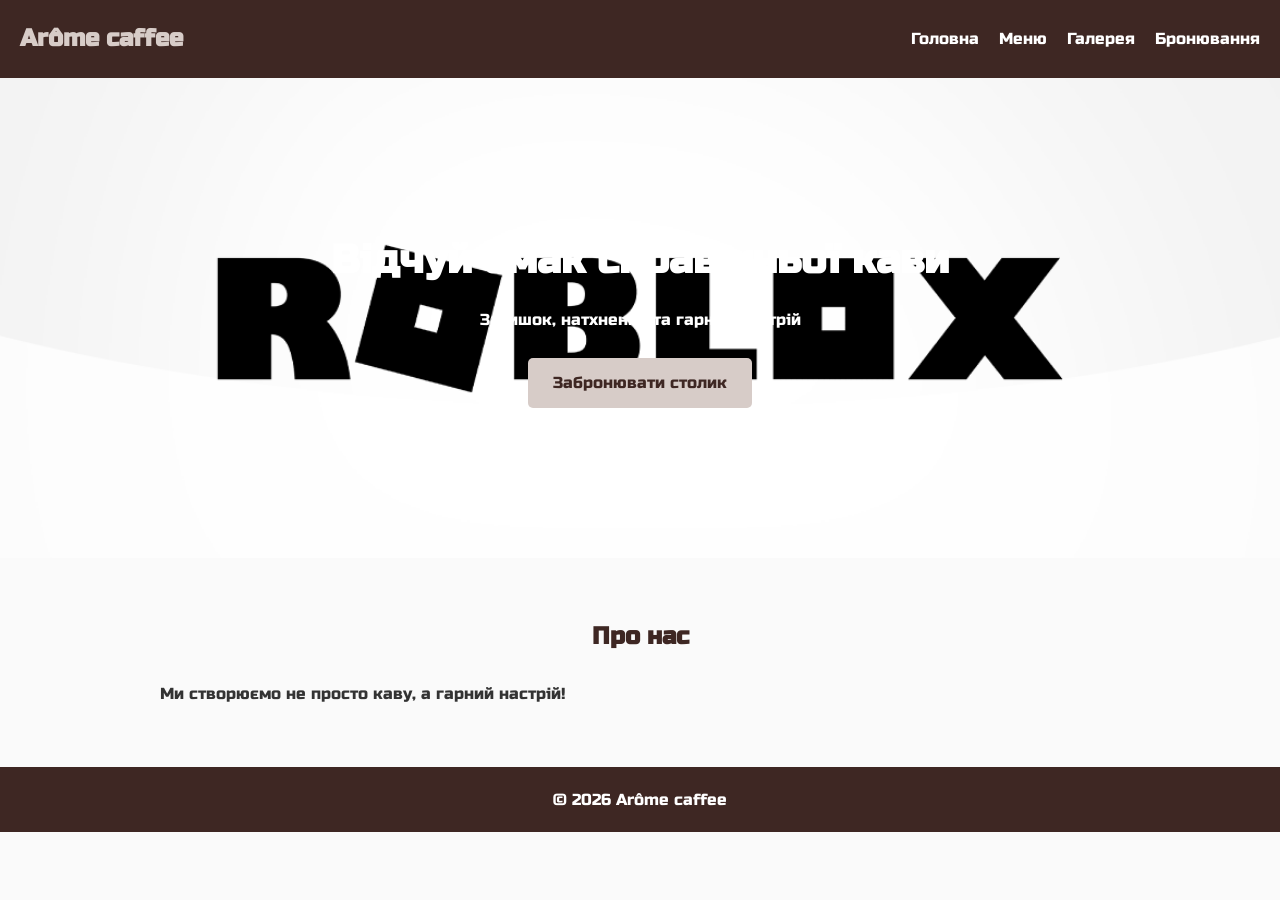
<file: index.html>
<!DOCTYPE html>
<html lang="uk">

<head>
    <meta charset="UTF-8">
    <title>Arôme caffee</title>
    <link rel="stylesheet" href="style.css">
</head>

<body>

    <header>
        <div class="logo">Arôme caffee</div>

        <nav>
            <a href="index.html">Головна</a>
            <a href="menu.html">Меню</a>
            <a href="gallery.html">Галерея</a>
            <a href="booking.html">Бронювання</a>
        </nav>
    </header>

    <section class="hero">
        <h1>Відчуй смак справжньої кави</h1>
        <p>Затишок, натхнення та гарний настрій</p>
        <a href="booking.html" class="btn">Забронювати столик</a>
    </section>

    <main>
        <h2>Про нас</h2>
        <p>Ми створюємо не просто каву, а гарний настрій!</p>
    </main>

    <footer>
        <p>© 2026 Arôme caffee</p>
    </footer>

</body>

</html>
</file>
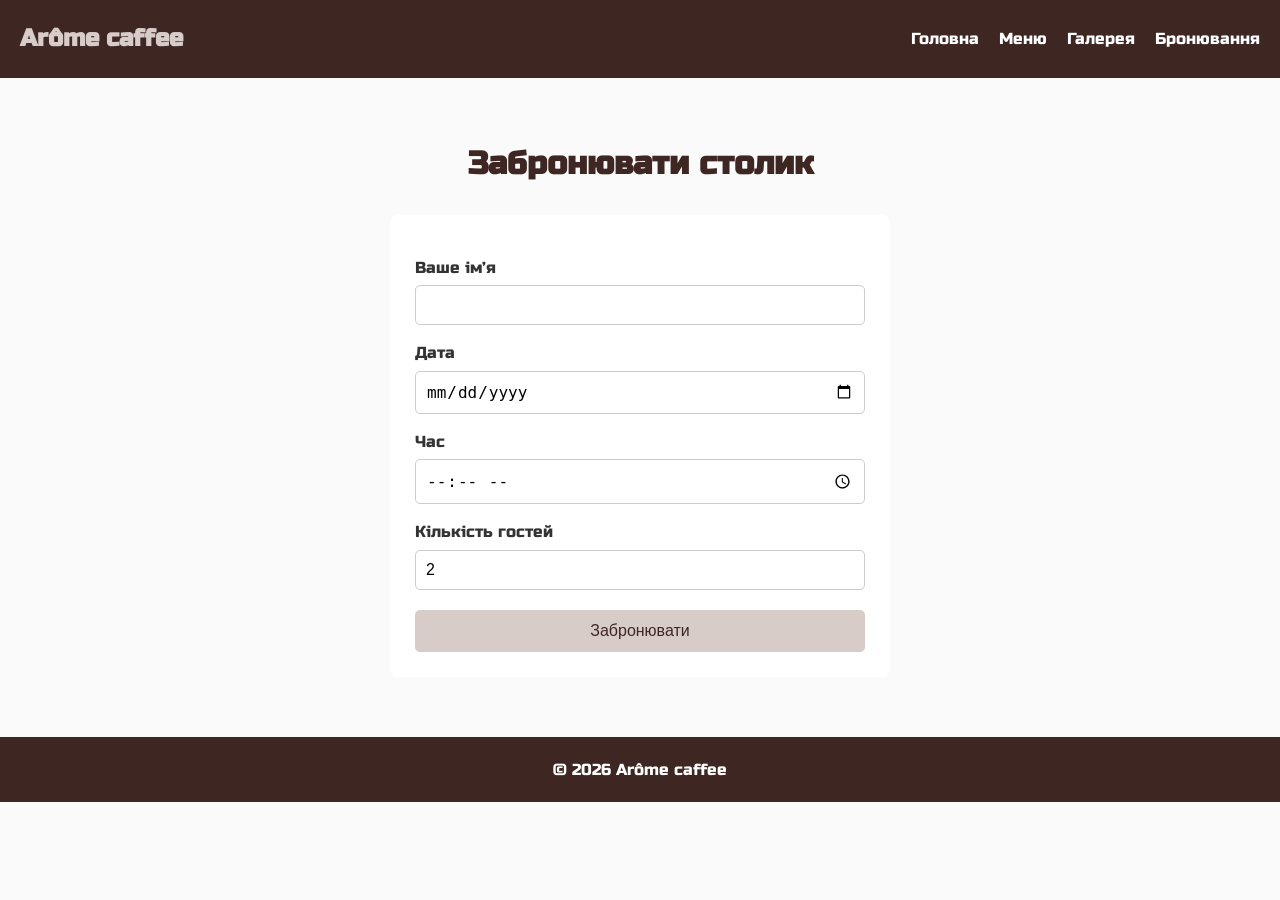
<file: booking.html>
<!DOCTYPE html>
<html lang="uk">

<head>
    <meta charset="UTF-8">
    <title>Бронювання | Arôme caffee</title>
    <link rel="stylesheet" href="style.css">
</head>

<body>

    <header>
        <div class="logo">Arôme caffee</div>

        <nav>
            <a href="index.html">Головна</a>
            <a href="menu.html">Меню</a>
            <a href="gallery.html">Галерея</a>
            <a href="booking.html">Бронювання</a>
        </nav>
    </header>

    <main>
        <h1>Забронювати столик</h1>

        <form class="booking-form">
            <label for="name">Ваше ім’я</label>
            <input type="text" id="name" required>

            <label for="date">Дата</label>
            <input type="date" id="date" required>

            <label for="time">Час</label>
            <input type="time" id="time" required>

            <label for="guests">Кількість гостей</label>
            <input type="number" id="guests" min="1" max="15" value="2" required>

            <button type="submit" class="btn">Забронювати</button>
        </form>
    </main>

    <footer>
        <p>© 2026 Arôme caffee</p>
    </footer>

</body>

</html>
</file>
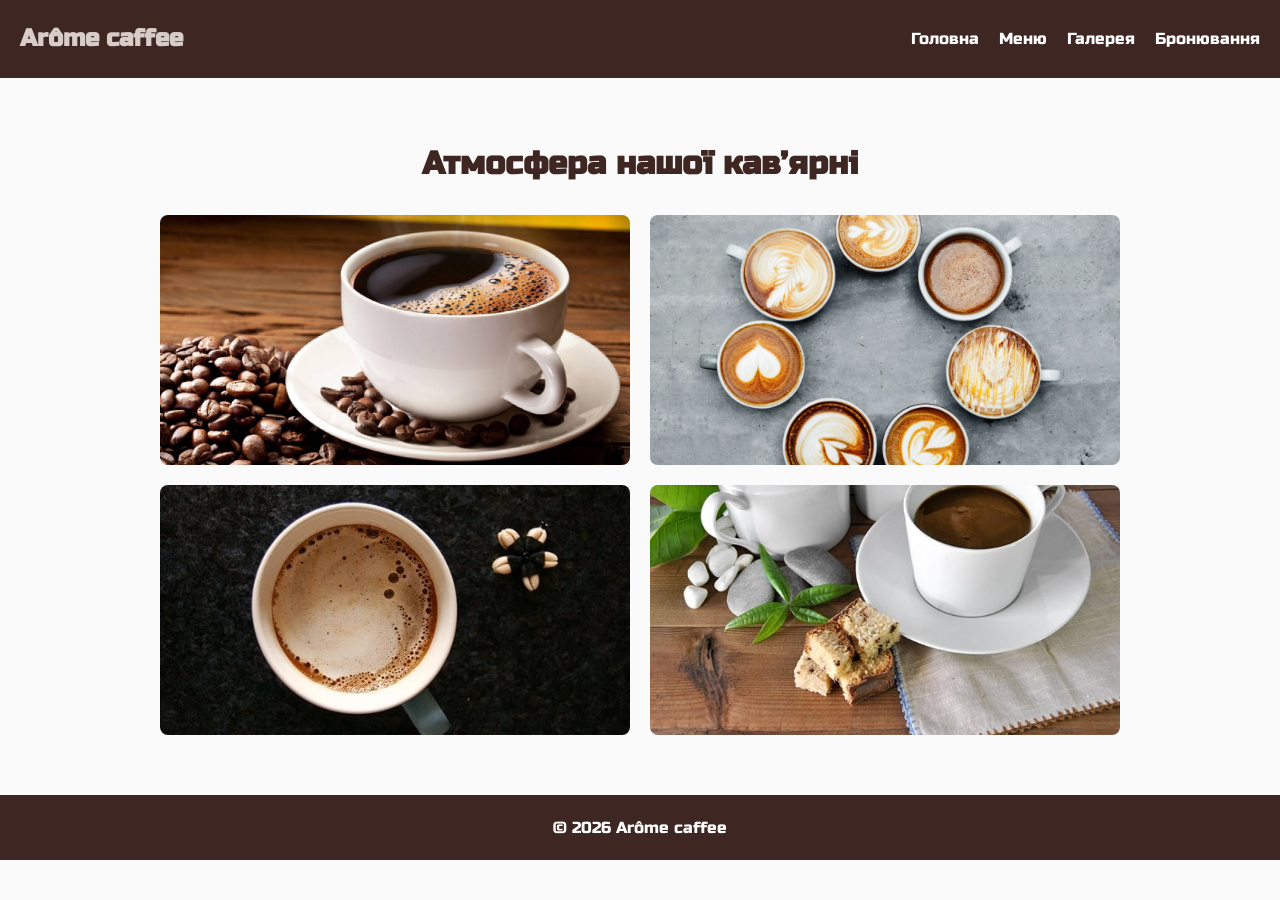
<file: gallery.html>
<html lang="uk">

<head>
    <meta charset="UTF-8">
    <title>Галерея | Arôme caffee</title>
    <link rel="stylesheet" href="style.css">
</head>

<body>

    <header>
        <div class="logo">Arôme caffee</div>

        <nav>
            <a href="index.html">Головна</a>
            <a href="menu.html">Меню</a>
            <a href="gallery.html">Галерея</a>
            <a href="booking.html">Бронювання</a>
        </nav>
    </header>

    <main>
        <h1>Атмосфера нашої кав’ярні</h1>

        <div class="gallery">
            <img src="kofe.jpg" >
            <img src="97c1107cee7eb9c10a767ca051def3a4.webp" >
            <img src="p-o-big.webp" >
            <img src="sekreti_kavi.jpeg" >
        </div>
    </main>

    <footer>
        <p>© 2026 Arôme caffee</p>
    </footer>

</body>

</html>
</file>
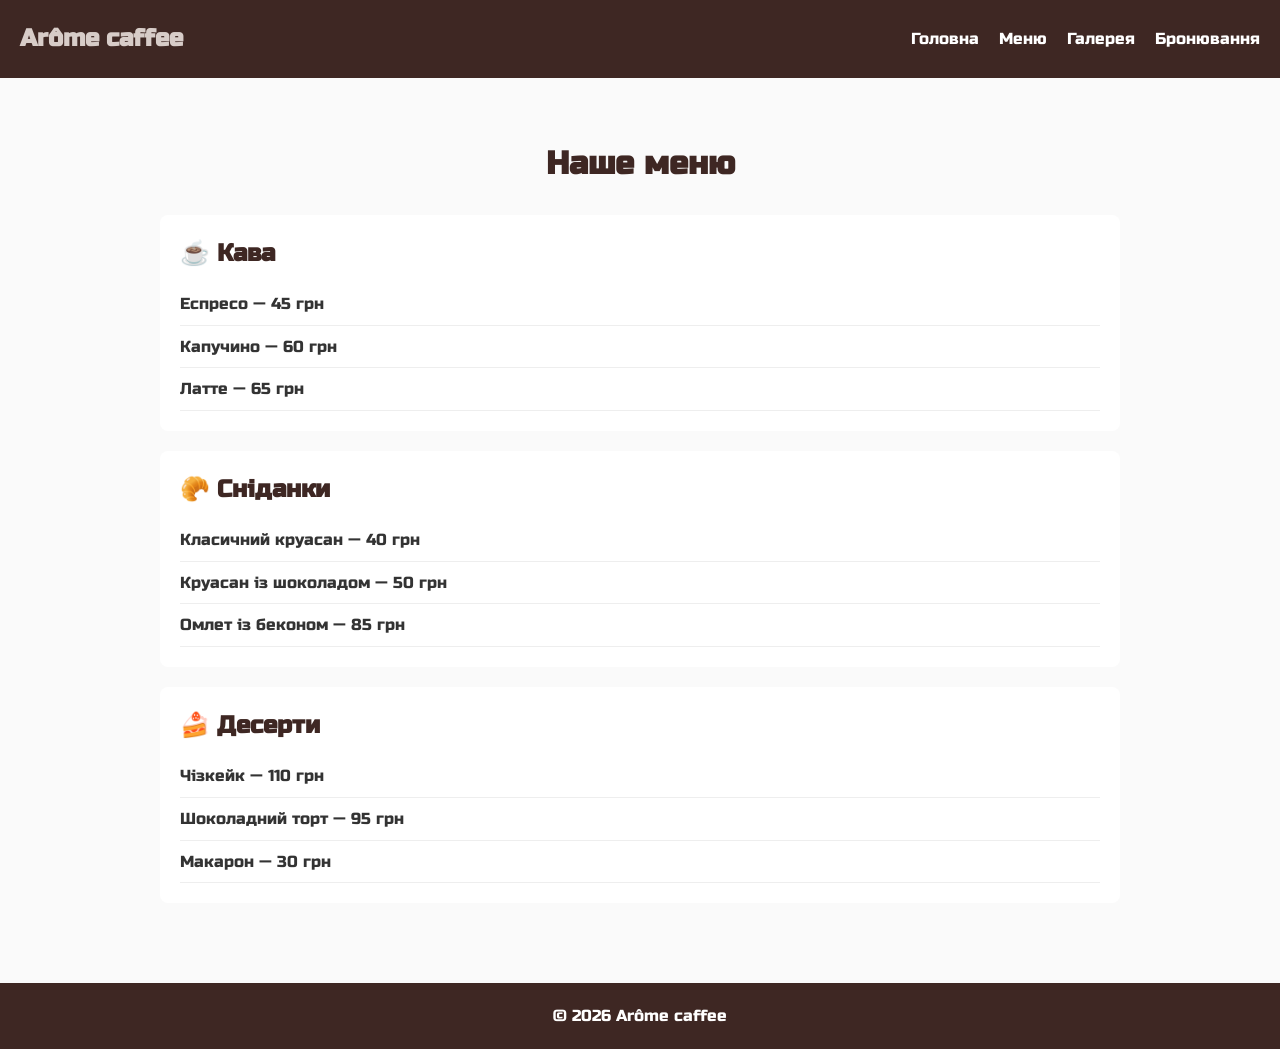
<file: menu.html>
<!DOCTYPE html>
<html lang="uk">

<head>
    <meta charset="UTF-8">
    <title>Меню | Arôme caffee</title>
    <link rel="stylesheet" href="style.css">
</head>

<body>

    <header>
        <div class="logo">Arôme caffee</div>

        <nav>
            <a href="index.html">Головна</a>
            <a href="menu.html">Меню</a>
            <a href="gallery.html">Галерея</a>
            <a href="booking.html">Бронювання</a>
        </nav>
    </header>

    <main>
        <h1>Наше меню</h1>

        <section class="menu-section">
            <h2>☕ Кава</h2>
            <p>Еспресо — 45 грн</p>
            <p>Капучино — 60 грн</p>
            <p>Латте — 65 грн</p>
        </section>

        <section class="menu-section">
            <h2>🥐 Сніданки</h2>
            <p>Класичний круасан — 40 грн</p>
            <p>Круасан із шоколадом — 50 грн</p>
            <p>Омлет із беконом — 85 грн</p>
        </section>

        <section class="menu-section">
            <h2>🍰 Десерти</h2>
            <p>Чізкейк — 110 грн</p>
            <p>Шоколадний торт — 95 грн</p>
            <p>Макарон — 30 грн</p>
        </section>
    </main>

    <footer>
        <p>© 2026 Arôme caffee</p>
    </footer>

</body>

</html>
</file>
<file: style.css>
@import url("https://fonts.googleapis.com/css2?family=Caacupe+One&family=Roboto:ital,wght@0,100..900;1,100..900&family=Russo+One&family=Scoutie+Sans:ital,wght@0,200..800;1,200..800&display=swap");

* {
  box-sizing: border-box;
  margin: 0;
  padding: 0;
}

body {
  font-family: "Russo One", sans-serif;
  background-color: #fafafa;
  color: #333;
  line-height: 1.6;
}

header {
  background-color: #3e2723;
  color: white;
  padding: 20px;
  display: flex;
  justify-content: space-between;
  align-items: center;
  flex-wrap: wrap;
  gap: 15px;
}

.logo {
  font-size: 24px;
  font-weight: bold;
  color: #d7ccc8;
}

nav {
  display: flex;
  flex-wrap: wrap;
  gap: 20px;
}

nav a {
  color: white;
  text-decoration: none;
}

nav a:hover {
  color: #d7ccc8;
}

.hero {
  background-image: url("Roblox_Card.png");
  background-position: center;
  background-size: cover;
  text-align: center;
  padding: 150px 20px;
  color: white;
}

.hero h1 {
  font-size: 40px;
  margin-bottom: 15px;
}

.hero p {
  margin-bottom: 25px;
}

.btn {
  display: inline-block;
  background-color: #d7ccc8;
  color: #3e2723;
  padding: 12px 25px;
  border: none;
  border-radius: 5px;
  text-decoration: none;
  font-size: 16px;
  cursor: pointer;
}

.btn:hover {
  background-color: white;
}

main {
  max-width: 1000px;
  margin: 40px auto;
  padding: 20px;
}

main h1,
main > h2 {
  text-align: center;
  color: #3e2723;
  margin-bottom: 25px;
}

.menu-section {
  background-color: white;
  padding: 20px;
  margin-bottom: 20px;
  border-radius: 8px;
}

.menu-section h2 {
  color: #3e2723;
  margin-bottom: 10px;
}

.menu-section p {
  padding: 8px 0;
  border-bottom: 1px solid #eee;
}

.gallery {
  display: grid;
  grid-template-columns: 1fr 1fr;
  gap: 20px;
}

.gallery img {
  width: 100%;
  height: 250px;
  object-fit: cover;
  border-radius: 8px;
}

.booking-form {
  max-width: 500px;
  margin: 0 auto;
  background-color: white;
  padding: 25px;
  border-radius: 8px;
}

.booking-form label {
  display: block;
  margin-top: 15px;
}

.booking-form input {
  width: 100%;
  padding: 10px;
  margin-top: 5px;
  border: 1px solid #ccc;
  border-radius: 5px;
  font-size: 16px;
}

.booking-form button {
  width: 100%;
  margin-top: 20px;
}

footer {
  background-color: #3e2723;
  color: white;
  text-align: center;
  padding: 20px;
  margin-top: 40px;
}

@media (max-width: 600px) {
  header {
    flex-direction: column;
  }

  nav {
    justify-content: center;
    gap: 12px;
  }

  .hero h1 {
    font-size: 28px;
  }

  .gallery {
    grid-template-columns: 1fr;
  }
}
</file>
